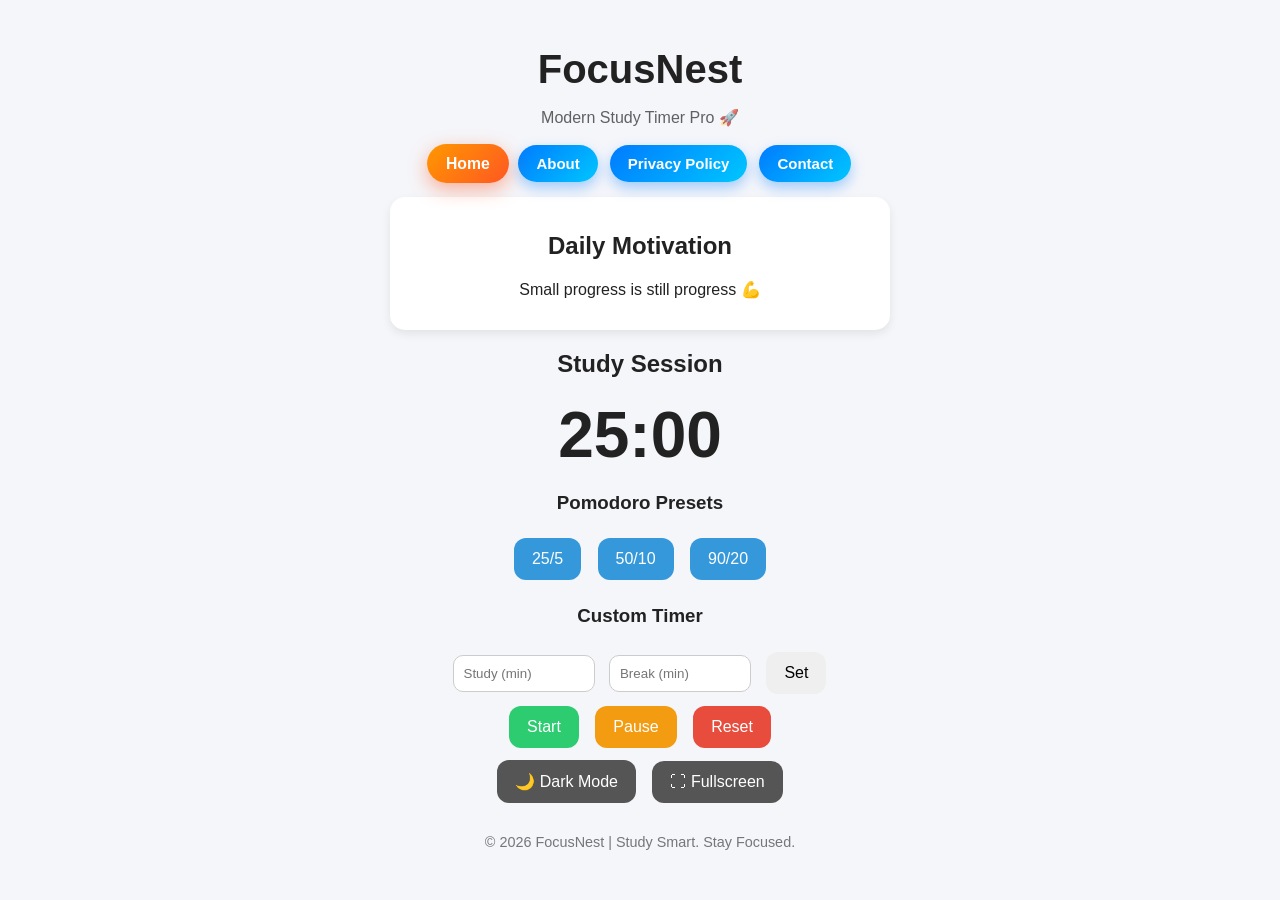
<file: index.html>
<!DOCTYPE html>
<html lang="en">
<head>
  <meta charset="UTF-8" />
  <meta name="viewport" content="width=device-width, initial-scale=1.0" />

  <!-- SEO Meta -->
  <title>FocusNest - Modern Study Timer Pro</title>
  <meta name="description" content="FocusNest is a modern Pomodoro and custom study timer for students. Boost focus, productivity, and study smarter." />
  <meta name="keywords" content="study timer, pomodoro timer, focus timer, timer for students, FocusNest" />

  <link rel="stylesheet" href="style.css" />
</head>

<body>
  <div class="container">

    <!-- Header -->
    <header>
      <h1>FocusNest</h1>
      <p>Modern Study Timer Pro 🚀</p>
      <nav class="nav-links">
  <a href="index.html" class="active">Home</a>
  <a href="about.html">About</a>
  <a href="privacy-policy.html">Privacy Policy</a>
  <a href="contact.html">Contact</a>
</nav>
    </header>

    <!-- Quote Section -->
    <section class="quote-box">
      <h2>Daily Motivation</h2>
      <p id="quote"></p>
    </section>

    <!-- Timer Display -->
    <section class="timer-box">
      <h2 id="sessionType">Study Session</h2>
      <div id="timer">25:00</div>
    </section>

    <!-- Presets -->
    <section class="presets">
      <h3>Pomodoro Presets</h3>
      <button onclick="setPreset(25,5)">25/5</button>
      <button onclick="setPreset(50,10)">50/10</button>
      <button onclick="setPreset(90,20)">90/20</button>
    </section>

    <!-- Custom Timer -->
    <section class="custom">
      <h3>Custom Timer</h3>
      <input type="number" id="studyInput" placeholder="Study (min)" />
      <input type="number" id="breakInput" placeholder="Break (min)" />
      <button onclick="setCustomTimer()">Set</button>
    </section>

    <!-- Controls -->
    <section class="controls">
      <button class="start" onclick="startTimer()">Start</button>
      <button class="pause" onclick="pauseTimer()">Pause</button>
      <button class="reset" onclick="resetTimer()">Reset</button>
    </section>

    <!-- Extra Features -->
    <section class="extras">
      <button onclick="toggleDarkMode()">🌙 Dark Mode</button>
      <button onclick="toggleFullScreen()">⛶ Fullscreen</button>
    </section>
    <!-- Footer -->
    <footer>
      <p>© 2026 FocusNest | Study Smart. Stay Focused.</p>
    </footer>
  </div>
  <script src="script.js"></script>
</body>
</html>
</file>
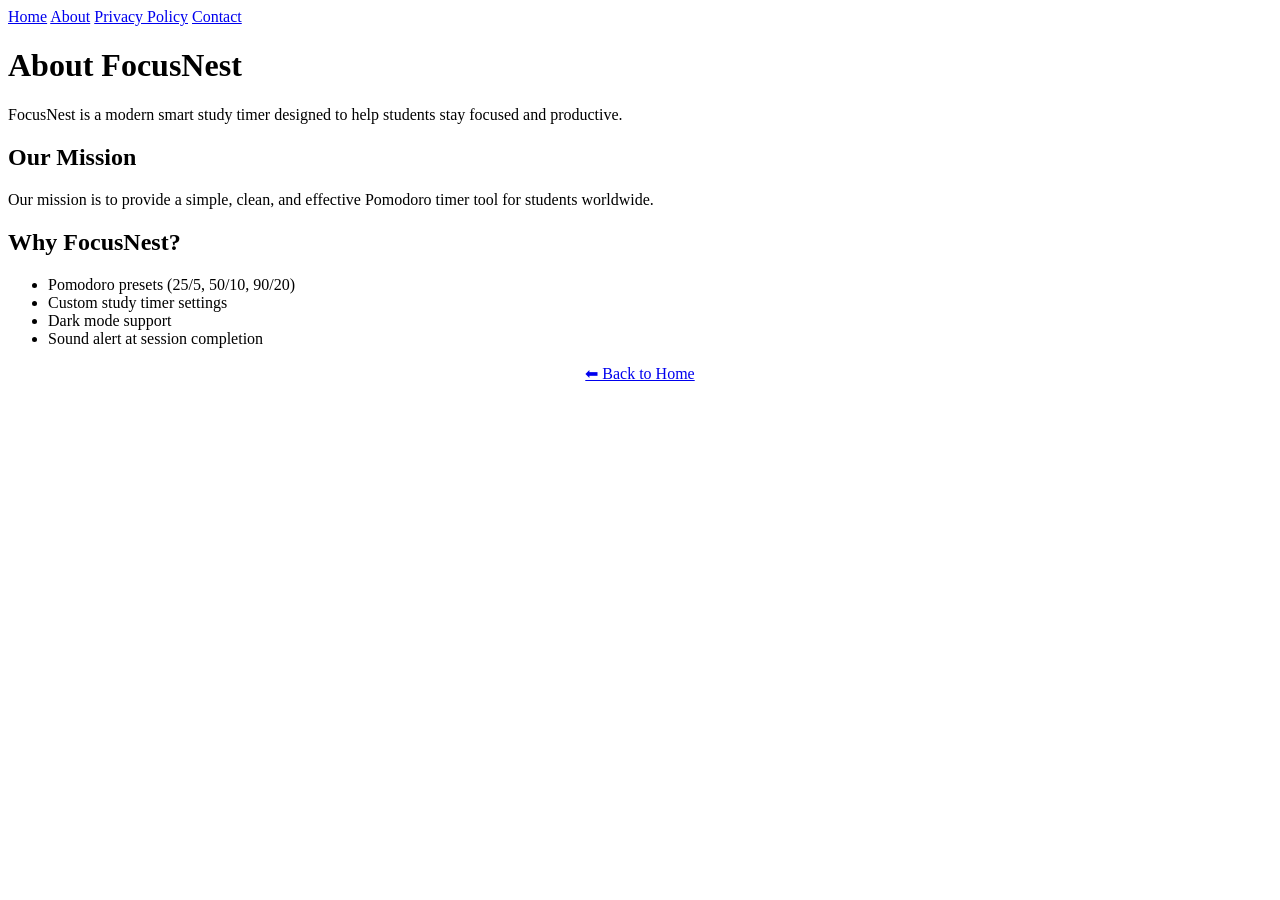
<file: about.html>
<!DOCTYPE html>
<html lang="en">
<head>
  <meta charset="UTF-8" />
  <meta name="viewport" content="width=device-width, initial-scale=1.0" />
  <title>About - FocusNest</title>
</head>
<body>
<nav class="nav-links">
  <a href="index.html">Home</a>
  <a href="about.html" class="active">About</a>
  <a href="privacy-policy.html">Privacy Policy</a>
  <a href="contact.html">Contact</a>
</nav>
  <h1>About FocusNest</h1>

  <p>
    FocusNest is a modern smart study timer designed to help students stay focused and productive.
  </p>

  <h2>Our Mission</h2>
  <p>
    Our mission is to provide a simple, clean, and effective Pomodoro timer tool for students worldwide.
  </p>

  <h2>Why FocusNest?</h2>
  <ul>
    <li>Pomodoro presets (25/5, 50/10, 90/20)</li>
    <li>Custom study timer settings</li>
    <li>Dark mode support</li>
    <li>Sound alert at session completion</li>
  </ul>

  <p style="text-align:center;">
    <a href="index.html">⬅ Back to Home</a>
  </p>

</body>
</html>
</file>
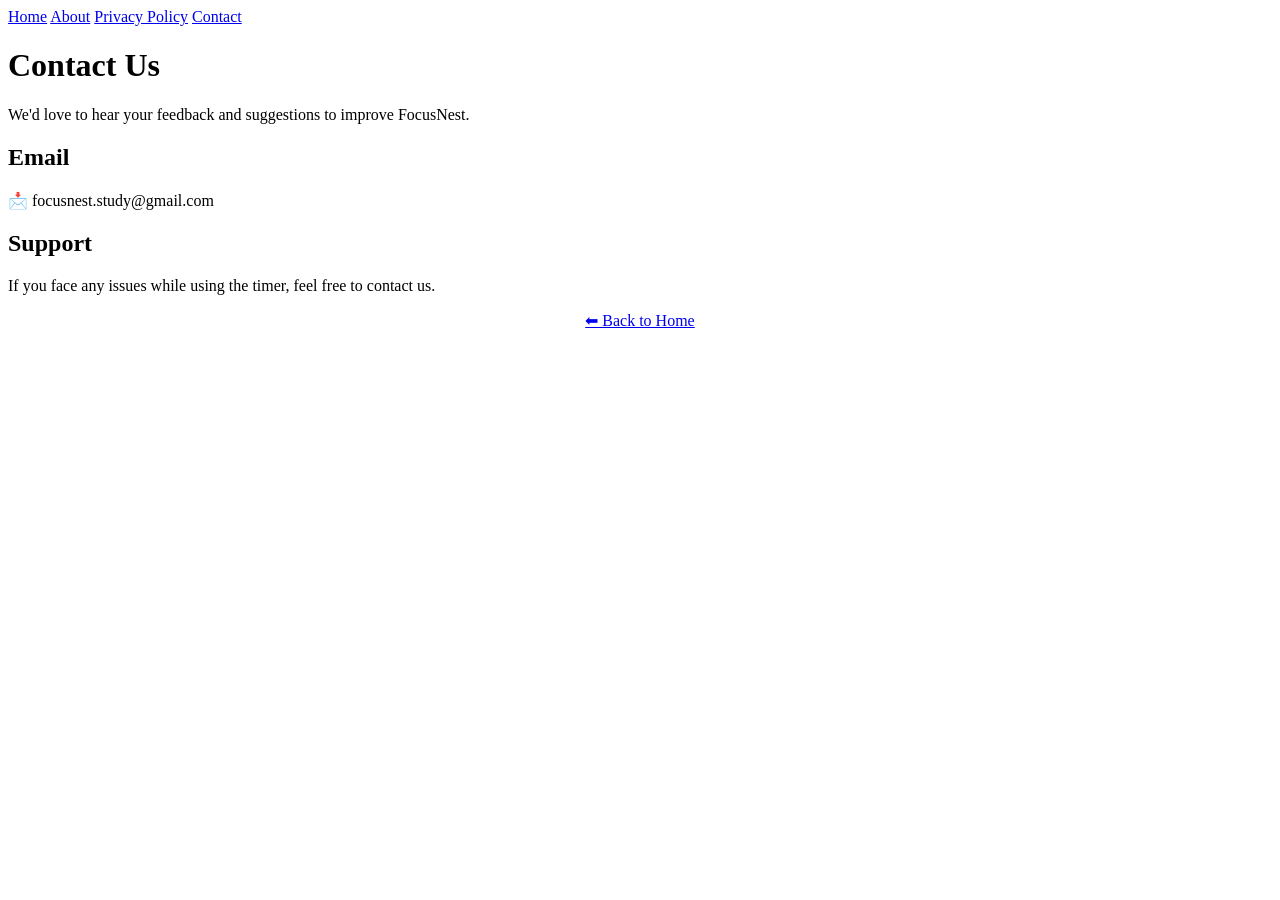
<file: contact.html>
<!DOCTYPE html>
<html lang="en">
<head>
  <meta charset="UTF-8" />
  <meta name="viewport" content="width=device-width, initial-scale=1.0" />
  <title>Contact - FocusNest</title>
</head>
<body>
<nav class="nav-links">
  <a href="index.html">Home</a>
  <a href="about.html">About</a>
  <a href="privacy-policy.html">Privacy Policy</a>
  <a href="contact.html" class="active">Contact</a>
</nav>
  <h1>Contact Us</h1>

  <p>
    We'd love to hear your feedback and suggestions to improve FocusNest.
  </p>

  <h2>Email</h2>
  <p>
    📩 focusnest.study@gmail.com
  </p>

  <h2>Support</h2>
  <p>
    If you face any issues while using the timer, feel free to contact us.
  </p>

  <p style="text-align:center;">
    <a href="index.html">⬅ Back to Home</a>
  </p>
</body>
</html>
</file>
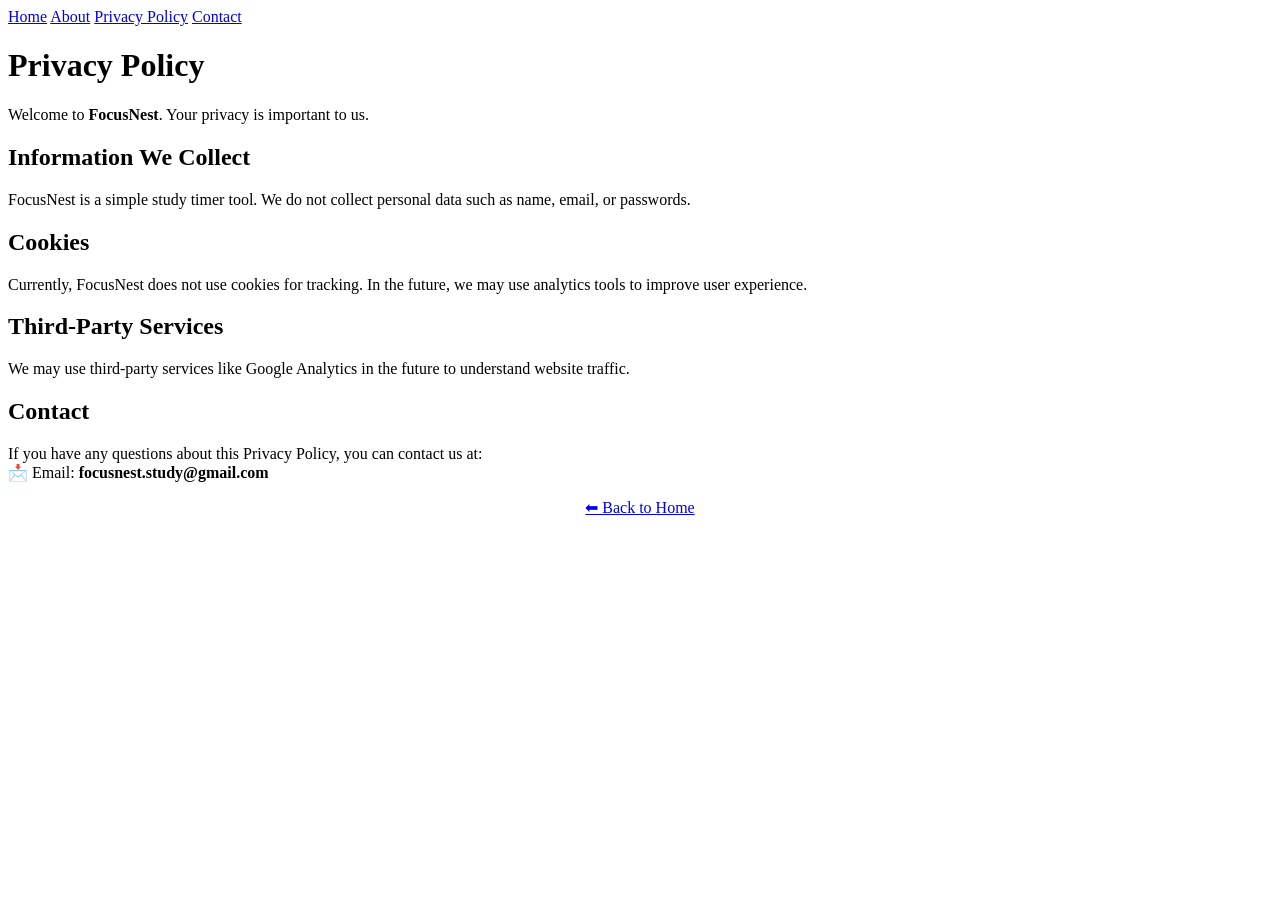
<file: privacy-policy.html>
<!DOCTYPE html>
<html lang="en">
<head>
  <meta charset="UTF-8" />
  <meta name="viewport" content="width=device-width, initial-scale=1.0" />
  <title>Privacy Policy - FocusNest</title>
</head>
<body>
<nav class="nav-links">
  <a href="index.html">Home</a>
  <a href="about.html">About</a>
  <a href="privacy-policy.html" class="active">Privacy Policy</a>
  <a href="contact.html">Contact</a>
</nav>

  <h1>Privacy Policy</h1>

  <p>Welcome to <b>FocusNest</b>. Your privacy is important to us.</p>

  <h2>Information We Collect</h2>
  <p>
    FocusNest is a simple study timer tool. We do not collect personal data such as name, email, or passwords.
  </p>

  <h2>Cookies</h2>
  <p>
    Currently, FocusNest does not use cookies for tracking.
    In the future, we may use analytics tools to improve user experience.
  </p>

  <h2>Third-Party Services</h2>
  <p>
    We may use third-party services like Google Analytics in the future to understand website traffic.
  </p>

  <h2>Contact</h2>
  <p>
    If you have any questions about this Privacy Policy, you can contact us at:
    <br>
    📩 Email: <b>focusnest.study@gmail.com</b>
  </p>

  <p style="text-align:center;">
    <a href="index.html">⬅ Back to Home</a>
  </p>

</body>
  </html>
</file>
<file: style.css>
/* FocusNest Modern UI */

body {
  font-family: Arial, sans-serif;
  margin: 0;
  padding: 0;
  background: #f5f6fa;
  color: #222;
  transition: 0.3s;
}

.container {
  max-width: 500px;
  margin: auto;
  padding: 20px;
  text-align: center;
}

header h1 {
  font-size: 2.5rem;
  margin-bottom: 5px;
}

header p {
  font-size: 1rem;
  opacity: 0.7;
}

.quote-box {
  background: white;
  padding: 15px;
  border-radius: 15px;
  margin: 15px 0;
  box-shadow: 0 4px 10px rgba(0,0,0,0.08);
}

.timer-box {
  margin: 20px 0;
}

#timer {
  font-size: 4rem;
  font-weight: bold;
  margin-top: 10px;
}

button {
  border: none;
  padding: 12px 18px;
  margin: 6px;
  border-radius: 12px;
  cursor: pointer;
  font-size: 1rem;
  transition: 0.2s;
}

button:hover {
  transform: scale(1.05);
}

.start {
  background: #2ecc71;
  color: white;
}

.pause {
  background: #f39c12;
  color: white;
}

.reset {
  background: #e74c3c;
  color: white;
}

.presets button {
  background: #3498db;
  color: white;
}

.custom input {
  padding: 10px;
  width: 120px;
  margin: 5px;
  border-radius: 10px;
  border: 1px solid #ccc;
}

.extras button {
  background: #555;
  color: white;
}

footer {
  margin-top: 25px;
  font-size: 0.9rem;
  opacity: 0.6;
}

/* Dark Mode */
.dark {
  background: #111;
  color: white;
}

.dark .quote-box {
  background: #222;
  color: white;
}
/* Navbar Links Styling */
/* ✅ Premium App Style Navbar */
.nav-links {
  margin-top: 18px;
  display: flex;
  justify-content: center;
  flex-wrap: wrap;
  gap: 12px;
}

/* Buttons look like Mobile App */
.nav-links a {
  text-decoration: none;
  padding: 10px 18px;
  font-size: 15px;
  font-weight: 600;

  border-radius: 999px; /* pill shape */

  background: linear-gradient(135deg, #007bff, #00c6ff);
  color: white;

  box-shadow: 0 6px 14px rgba(0, 123, 255, 0.35);

  transition: all 0.25s ease;
}

/* Hover effect (Desktop users) */
.nav-links a:hover {
  transform: translateY(-3px);
  box-shadow: 0 10px 18px rgba(0, 123, 255, 0.45);
  opacity: 0.95;
}

/* Click effect (Mobile feel) */
.nav-links a:active {
  transform: scale(0.96);
}
/* ✅ Current Page Highlight */
.nav-links a.active {
  background: linear-gradient(135deg, #ff9800, #ff5722);
  box-shadow: 0 6px 18px rgba(255, 87, 34, 0.45);
  transform: scale(1.05);
}
/* ✅ Extra Pages Styling (About, Privacy, Contact) */

.page-content {
  max-width: 800px;
  margin: auto;
  padding: 25px;
  background: white;
  border-radius: 18px;
  box-shadow: 0 6px 18px rgba(0,0,0,0.08);
  text-align: left;
  line-height: 1.7;
}

.page-content h1 {
  text-align: center;
  margin-bottom: 15px;
}

.page-content h2 {
  margin-top: 20px;
  font-size: 20px;
}

.page-content p, 
.page-content li {
  font-size: 15px;
  opacity: 0.9;
}
</file>
